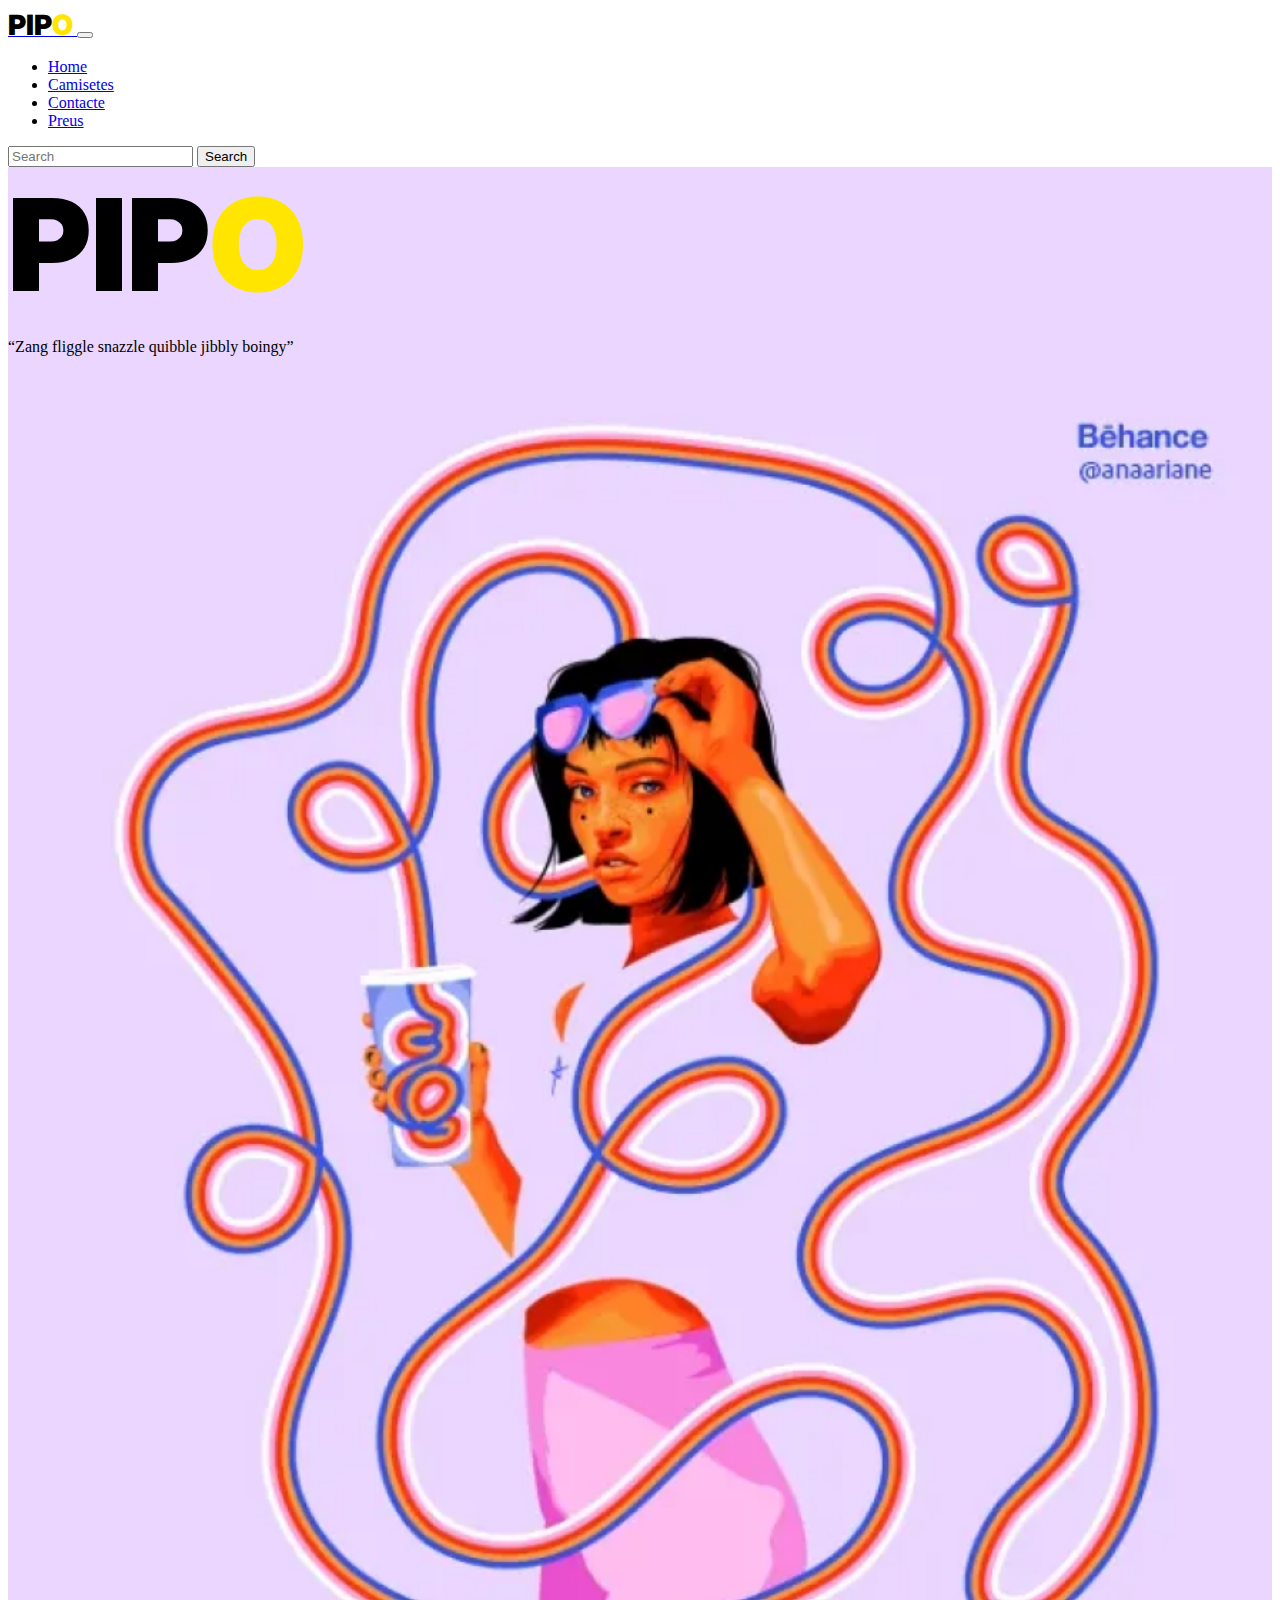
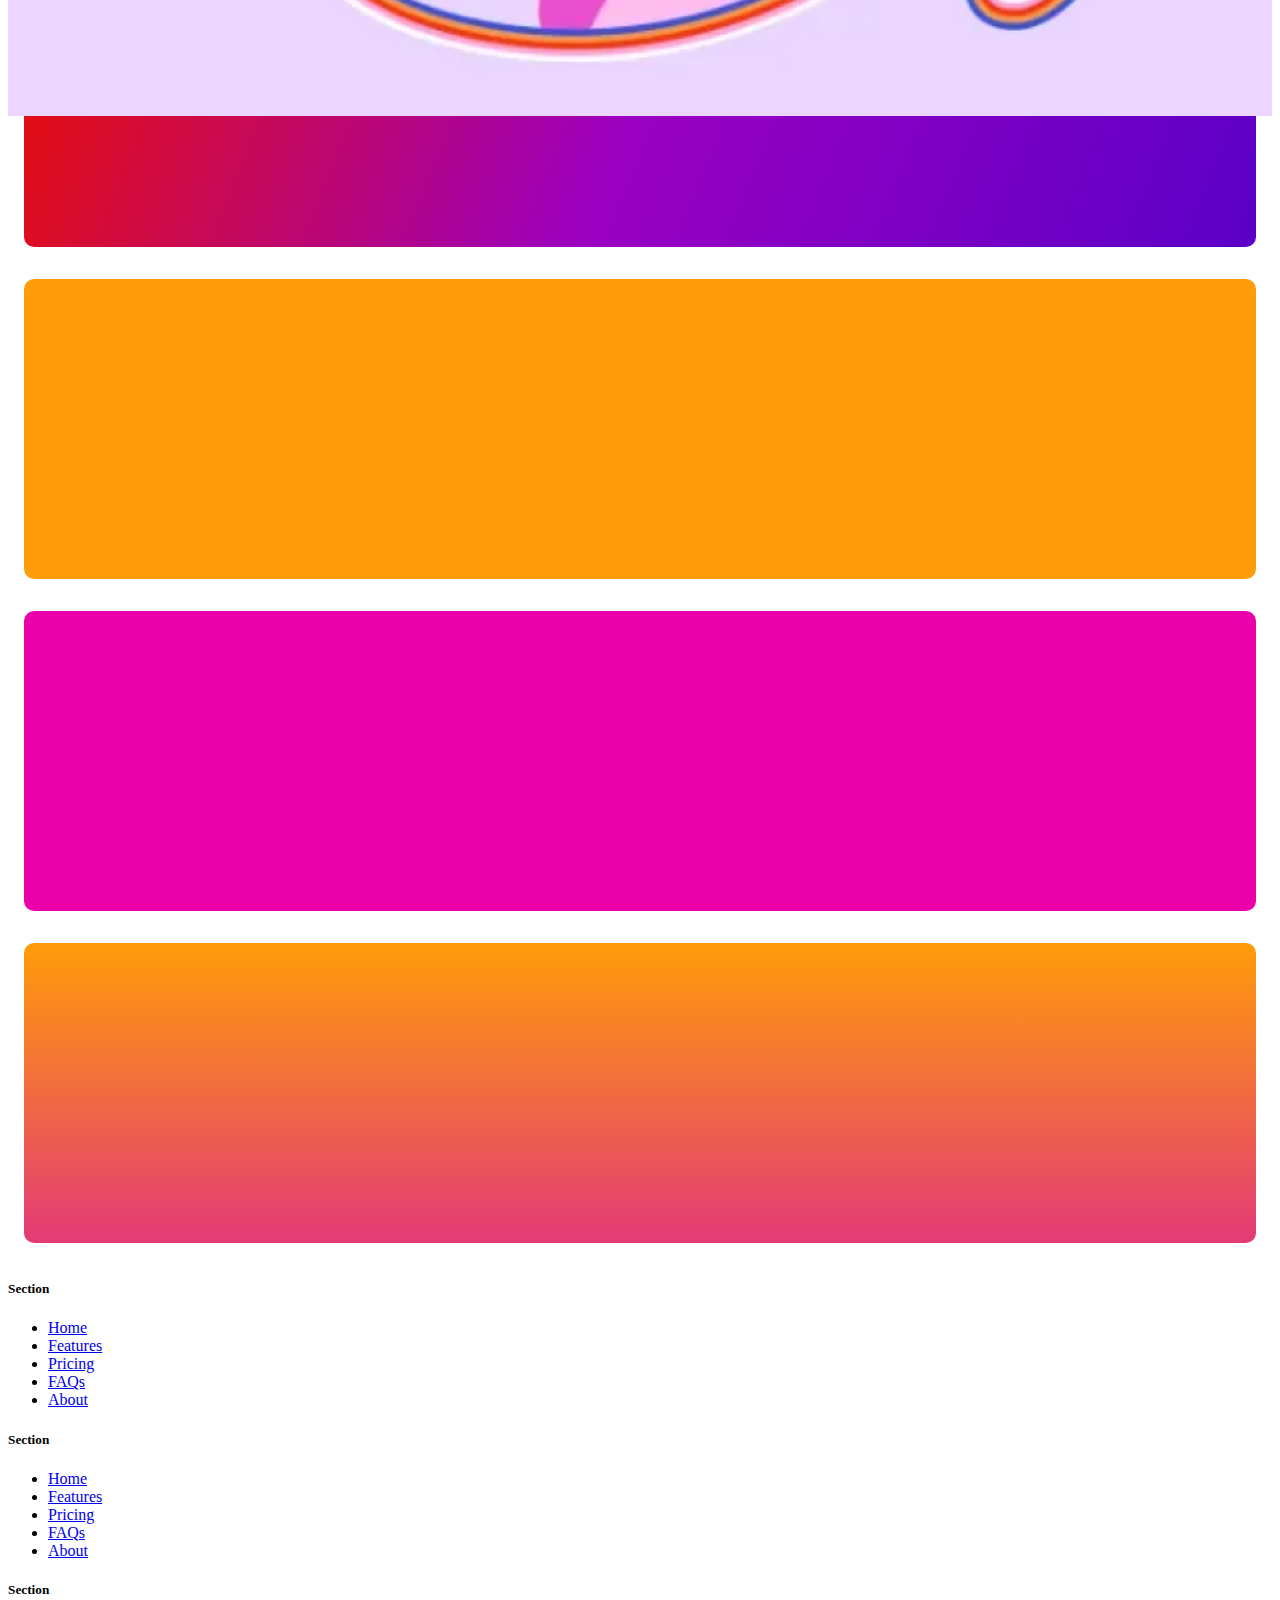
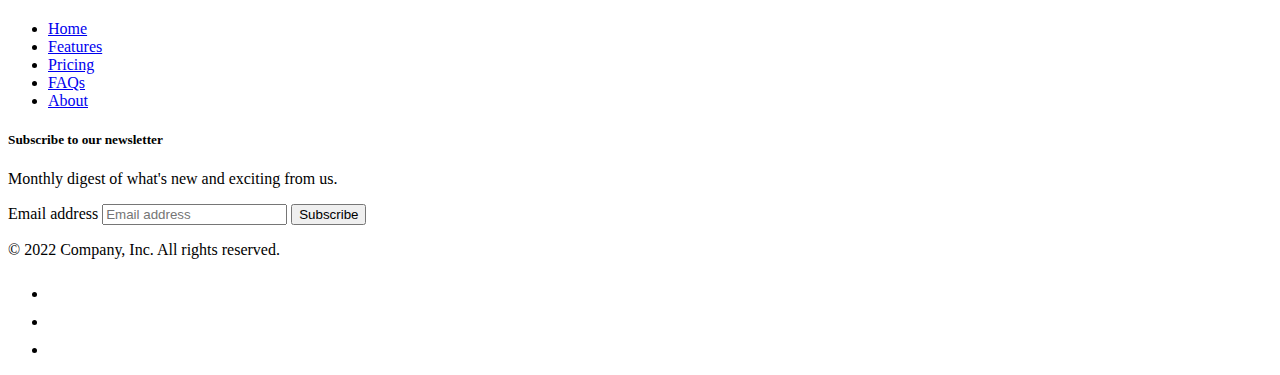
<file: index.html>
<!DOCTYPE html>
<html lang="en">

<head>
  <meta charset="UTF-8">
  <meta name="viewport" content="width=device-width, initial-scale=1.0">
  <title>Document</title>

  <link href="https://cdn.jsdelivr.net/npm/bootstrap@5.0.2/dist/css/bootstrap.min.css" rel="stylesheet"
    integrity="sha384-EVSTQN3/azprG1Anm3QDgpJLIm9Nao0Yz1ztcQTwFspd3yD65VohhpuuCOmLASjC" crossorigin="anonymous">
  <script src="https://cdn.jsdelivr.net/npm/bootstrap@5.0.2/dist/js/bootstrap.bundle.min.js"
    integrity="sha384-MrcW6ZMFYlzcLA8Nl+NtUVF0sA7MsXsP1UyJoMp4YLEuNSfAP+JcXn/tWtIaxVXM"
    crossorigin="anonymous"></script>
  <script src="https://cdn.jsdelivr.net/npm/bootstrap@5.0.2/dist/js/bootstrap.bundle.min.js"
    integrity="sha384-MrcW6ZMFYlzcLA8Nl+NtUVF0sA7MsXsP1UyJoMp4YLEuNSfAP+JcXn/tWtIaxVXM"
    crossorigin="anonymous"></script>


  <!-- FONTS -->
  <link rel="preconnect" href="https://fonts.googleapis.com">
  <link rel="preconnect" href="https://fonts.gstatic.com" crossorigin>
  <link href="https://fonts.googleapis.com/css2?family=Inter:wght@100..900&display=swap" rel="stylesheet">


  <link rel="stylesheet" href="custom.css">
</head>

<body>
  <nav class="navbar navbar-expand-lg bg-light">
    <div class="container-fluid">
      <a class="navbar-brand" href="#">
        <span class="logo-small">PIP<b>O</b></span>
      </a>
      <button class="navbar-toggler" type="button" data-bs-toggle="collapse" data-bs-target="#navbarSupportedContent"
        aria-controls="navbarSupportedContent" aria-expanded="false" aria-label="Toggle navigation">
        <span class="navbar-toggler-icon"></span>
      </button>
      <div class="collapse navbar-collapse" id="navbarSupportedContent">
        <ul class="navbar-nav me-auto mb-2 mb-lg-0">
          <li class="nav-item">
            <a class="nav-link active" aria-current="page" href="./">Home</a>
          </li>
          <li class="nav-item">
            <a class="nav-link" href="camisetes.html">Camisetes</a>
          </li>
          <li class="nav-item">
            <a class="nav-link" href="contacte.html">Contacte</a>
          </li>
          <li class="nav-item">
            <a class="nav-link" href="preus.html">Preus</a>
          </li>
        </ul>
        <form class="d-flex" role="search">
          <input class="form-control me-2" type="search" placeholder="Search" aria-label="Search">
          <button class="btn btn-outline-success" type="submit">Search</button>
        </form>
      </div>
    </div>
  </nav>

  <main>
    <section class="container bg-pink home__hero__section">
      <div class="row">
        <div class="col-12 col-md-6">
          <span class="logo">PIP<b>O</b></span>
          <p>“Zang fliggle snazzle quibble jibbly boingy”</p>
        </div>
        <div class="col-12 col-md-6">
          <img src="./assets/img/1.png" alt="hero" class="home__hero__img">
        </div>
      </div>

    </section>


    <section class="container">
      <div class="row">
        <article class="col-12 col-md-6 home__articles__article">
          <div class="home__articles__content bg-red"></div>
        </article>
        <article class="col-12 col-md-6 home__articles__article">
          <div class="home__articles__content bg-blue-sky"></div>
        </article>
        <article class="col-12 col-md-6 home__articles__article">
          <div class="home__articles__content bg-gradient-purple"></div>
        </article>
        <article class="col-12 col-md-6 home__articles__article">
          <div class="home__articles__content bg-orange"></div>
        </article>
        <article class="col-12 col-md-6 home__articles__article">
          <div class="home__articles__content bg-fucsia"></div>
        </article>
        <article class="col-12 col-md-6 home__articles__article">
          <div class="home__articles__content bg-gradient-pink"></div> </article>
      </div>
    </section>

  </main>

  <footer class="py-5">
    <div class="row">
      <div class="col-6 col-md-2 mb-3">
        <h5>Section</h5>
        <ul class="nav flex-column">
          <li class="nav-item mb-2"><a href="#" class="nav-link p-0 text-muted">Home</a></li>
          <li class="nav-item mb-2"><a href="#" class="nav-link p-0 text-muted">Features</a></li>
          <li class="nav-item mb-2"><a href="#" class="nav-link p-0 text-muted">Pricing</a></li>
          <li class="nav-item mb-2"><a href="#" class="nav-link p-0 text-muted">FAQs</a></li>
          <li class="nav-item mb-2"><a href="#" class="nav-link p-0 text-muted">About</a></li>
        </ul>
      </div>

      <div class="col-6 col-md-2 mb-3">
        <h5>Section</h5>
        <ul class="nav flex-column">
          <li class="nav-item mb-2"><a href="#" class="nav-link p-0 text-muted">Home</a></li>
          <li class="nav-item mb-2"><a href="#" class="nav-link p-0 text-muted">Features</a></li>
          <li class="nav-item mb-2"><a href="#" class="nav-link p-0 text-muted">Pricing</a></li>
          <li class="nav-item mb-2"><a href="#" class="nav-link p-0 text-muted">FAQs</a></li>
          <li class="nav-item mb-2"><a href="#" class="nav-link p-0 text-muted">About</a></li>
        </ul>
      </div>

      <div class="col-6 col-md-2 mb-3">
        <h5>Section</h5>
        <ul class="nav flex-column">
          <li class="nav-item mb-2"><a href="#" class="nav-link p-0 text-muted">Home</a></li>
          <li class="nav-item mb-2"><a href="#" class="nav-link p-0 text-muted">Features</a></li>
          <li class="nav-item mb-2"><a href="#" class="nav-link p-0 text-muted">Pricing</a></li>
          <li class="nav-item mb-2"><a href="#" class="nav-link p-0 text-muted">FAQs</a></li>
          <li class="nav-item mb-2"><a href="#" class="nav-link p-0 text-muted">About</a></li>
        </ul>
      </div>

      <div class="col-md-5 offset-md-1 mb-3">
        <form>
          <h5>Subscribe to our newsletter</h5>
          <p>Monthly digest of what's new and exciting from us.</p>
          <div class="d-flex flex-column flex-sm-row w-100 gap-2">
            <label for="newsletter1" class="visually-hidden">Email address</label>
            <input id="newsletter1" type="text" class="form-control" placeholder="Email address">
            <button class="btn btn-primary" type="button">Subscribe</button>
          </div>
        </form>
      </div>
    </div>

    <div class="d-flex flex-column flex-sm-row justify-content-between py-4 my-4 border-top">
      <p>© 2022 Company, Inc. All rights reserved.</p>
      <ul class="list-unstyled d-flex">
        <li class="ms-3"><a class="link-dark" href="#"><svg class="bi" width="24" height="24">
              <use xlink:href="#twitter"></use>
            </svg></a></li>
        <li class="ms-3"><a class="link-dark" href="#"><svg class="bi" width="24" height="24">
              <use xlink:href="#instagram"></use>
            </svg></a></li>
        <li class="ms-3"><a class="link-dark" href="#"><svg class="bi" width="24" height="24">
              <use xlink:href="#facebook"></use>
            </svg></a></li>
      </ul>
    </div>
  </footer>

</body>

</html>
</file>
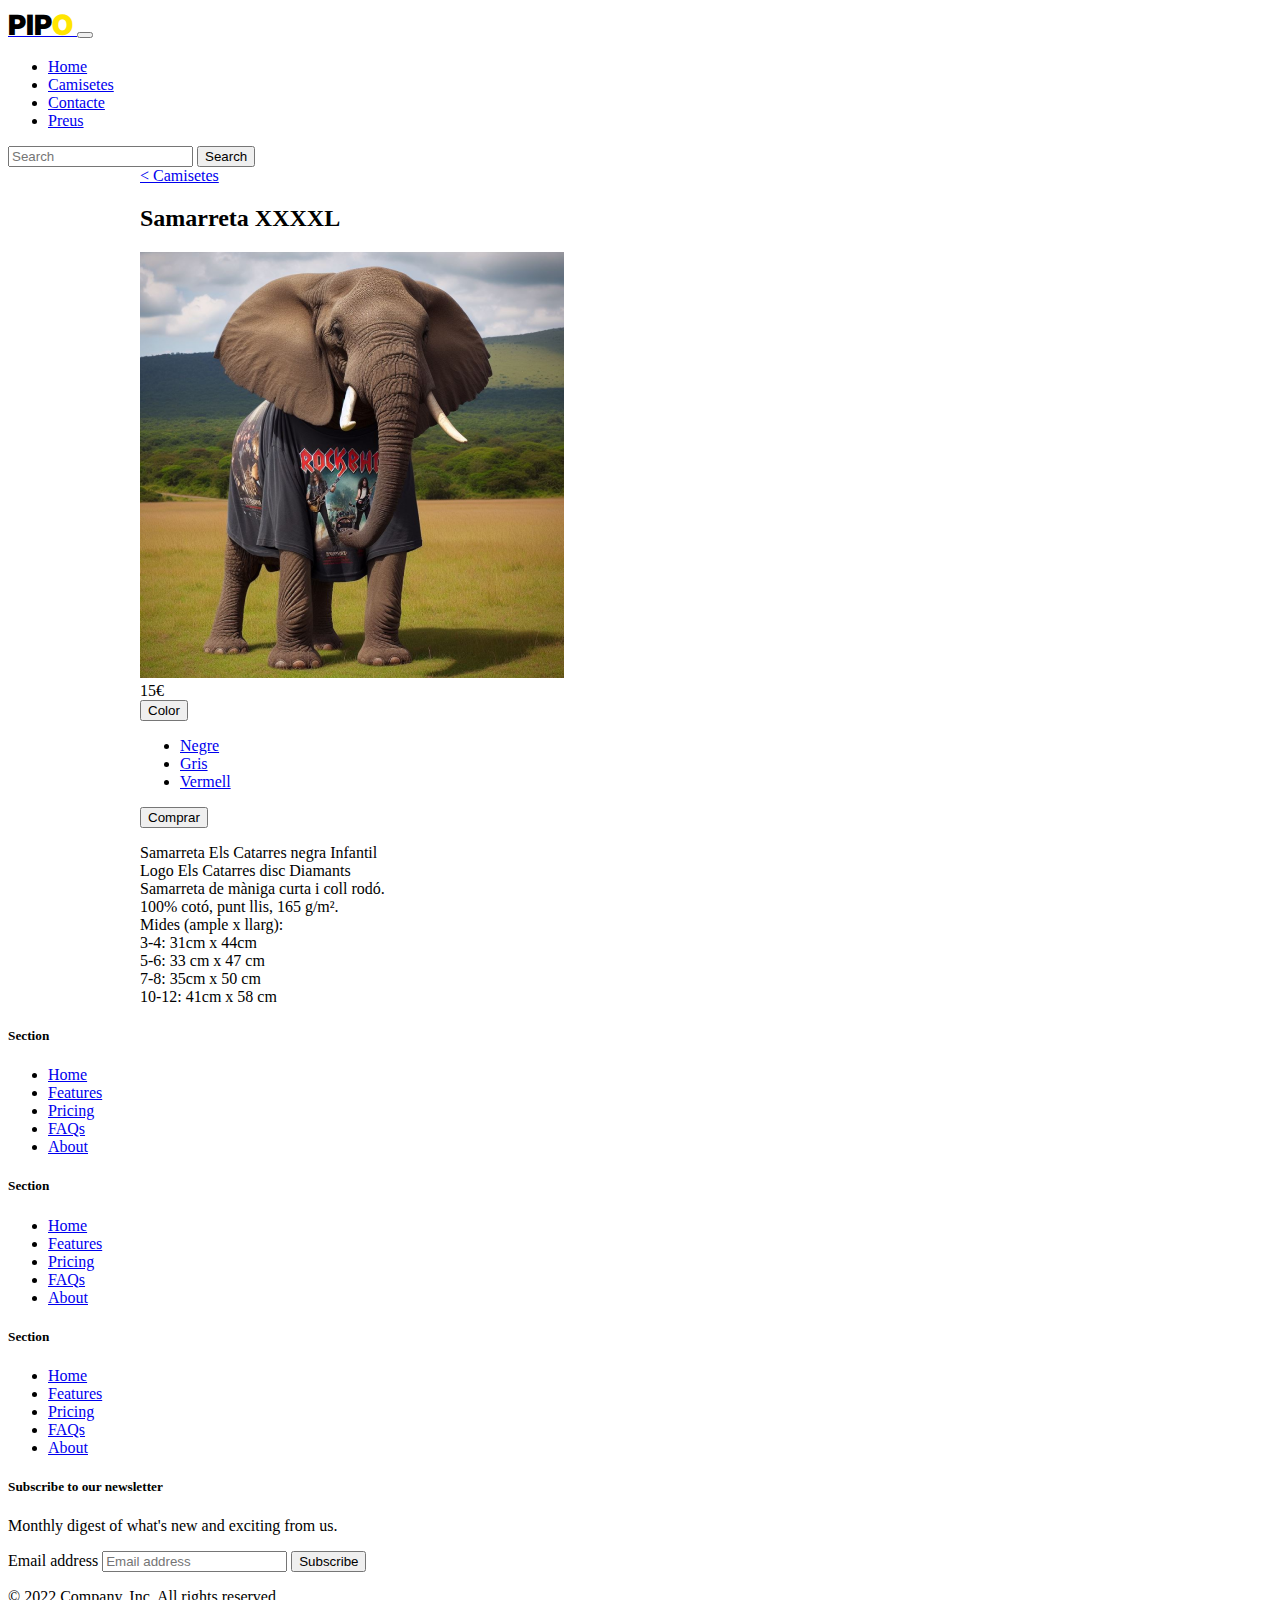
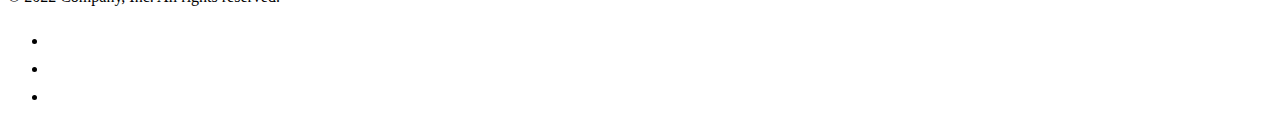
<file: article.html>
<!DOCTYPE html>
<html lang="en">

<head>
  <meta charset="UTF-8">
  <meta name="viewport" content="width=device-width, initial-scale=1.0">
  <title>Document</title>

  <link href="https://cdn.jsdelivr.net/npm/bootstrap@5.0.2/dist/css/bootstrap.min.css" rel="stylesheet"
    integrity="sha384-EVSTQN3/azprG1Anm3QDgpJLIm9Nao0Yz1ztcQTwFspd3yD65VohhpuuCOmLASjC" crossorigin="anonymous">
  <script src="https://cdn.jsdelivr.net/npm/bootstrap@5.0.2/dist/js/bootstrap.bundle.min.js" integrity="sha384-MrcW6ZMFYlzcLA8Nl+NtUVF0sA7MsXsP1UyJoMp4YLEuNSfAP+JcXn/tWtIaxVXM" crossorigin="anonymous"></script>


  <!-- FONTS -->
  <link rel="preconnect" href="https://fonts.googleapis.com">
  <link rel="preconnect" href="https://fonts.gstatic.com" crossorigin>
  <link href="https://fonts.googleapis.com/css2?family=Inter:wght@100..900&display=swap" rel="stylesheet">


  <link rel="stylesheet" href="custom.css">
</head>

<body>
  <nav class="navbar navbar-expand-lg bg-light">
    <div class="container-fluid">
      <a class="navbar-brand" href="#">
        <span class="logo-small">PIP<b>O</b></span>
      </a>
      <button class="navbar-toggler" type="button" data-bs-toggle="collapse" data-bs-target="#navbarSupportedContent"
        aria-controls="navbarSupportedContent" aria-expanded="false" aria-label="Toggle navigation">
        <span class="navbar-toggler-icon"></span>
      </button>
      <div class="collapse navbar-collapse" id="navbarSupportedContent">
        <ul class="navbar-nav me-auto mb-2 mb-lg-0">
          <li class="nav-item">
            <a class="nav-link" aria-current="page" href="./">Home</a>
          </li>
          <li class="nav-item">
            <a class="nav-link" href="camisetes.html">Camisetes</a>
          </li>
          <li class="nav-item">
            <a class="nav-link" href="contacte.html">Contacte</a>
          </li>
          <li class="nav-item">
            <a class="nav-link" href="preus.html">Preus</a>
          </li>
        </ul>
        <form class="d-flex" role="search">
          <input class="form-control me-2" type="search" placeholder="Search" aria-label="Search">
          <button class="btn btn-outline-success" type="submit">Search</button>
        </form>
      </div>
    </div>
  </nav>

  <main class="maxWidth">
    
    <a href="camisetes.html"> &lt; Camisetes</a>

    <div class="container">
      <div class="row">
        <div class="col-12 col-md-8">
          <h2>Samarreta XXXXL</h2>
          <img src="./assets/img/2.png" alt="samarreta">

        </div>
        <div class="col-12 col-md-4">
          <div class="d-flex flex-column gap-2">
            <span>15€</span>
            <div class="btn-group">
              <button type="button" class="btn btn-danger dropdown-toggle" data-bs-toggle="dropdown" aria-expanded="false">
                Color
              </button>
              <ul class="dropdown-menu">
                <li><a class="dropdown-item" href="#">Negre</a></li>
                <li><a class="dropdown-item" href="#">Gris</a></li>
                <li><a class="dropdown-item" href="#">Vermell</a></li>
              </ul>
            </div>
            <button type="button" class="btn btn-primary">Comprar</button>
          </div>

        </div>
      </div>

    </div>

    <p>
      Samarreta Els Catarres negra Infantil<br>
      Logo Els Catarres disc Diamants<br>
      Samarreta de màniga curta i coll rodó. <br>
      100% cotó, punt llis, 165 g/m².<br>
      Mides (ample x llarg):<br>
      3-4: 31cm x 44cm<br>
      5-6: 33 cm x 47 cm<br>
      7-8: 35cm x 50 cm<br>
      10-12: 41cm x 58 cm<br>
    </p>
  </main>

  <footer class="py-5">
    <div class="row">
      <div class="col-6 col-md-2 mb-3">
        <h5>Section</h5>
        <ul class="nav flex-column">
          <li class="nav-item mb-2"><a href="#" class="nav-link p-0 text-muted">Home</a></li>
          <li class="nav-item mb-2"><a href="#" class="nav-link p-0 text-muted">Features</a></li>
          <li class="nav-item mb-2"><a href="#" class="nav-link p-0 text-muted">Pricing</a></li>
          <li class="nav-item mb-2"><a href="#" class="nav-link p-0 text-muted">FAQs</a></li>
          <li class="nav-item mb-2"><a href="#" class="nav-link p-0 text-muted">About</a></li>
        </ul>
      </div>

      <div class="col-6 col-md-2 mb-3">
        <h5>Section</h5>
        <ul class="nav flex-column">
          <li class="nav-item mb-2"><a href="#" class="nav-link p-0 text-muted">Home</a></li>
          <li class="nav-item mb-2"><a href="#" class="nav-link p-0 text-muted">Features</a></li>
          <li class="nav-item mb-2"><a href="#" class="nav-link p-0 text-muted">Pricing</a></li>
          <li class="nav-item mb-2"><a href="#" class="nav-link p-0 text-muted">FAQs</a></li>
          <li class="nav-item mb-2"><a href="#" class="nav-link p-0 text-muted">About</a></li>
        </ul>
      </div>

      <div class="col-6 col-md-2 mb-3">
        <h5>Section</h5>
        <ul class="nav flex-column">
          <li class="nav-item mb-2"><a href="#" class="nav-link p-0 text-muted">Home</a></li>
          <li class="nav-item mb-2"><a href="#" class="nav-link p-0 text-muted">Features</a></li>
          <li class="nav-item mb-2"><a href="#" class="nav-link p-0 text-muted">Pricing</a></li>
          <li class="nav-item mb-2"><a href="#" class="nav-link p-0 text-muted">FAQs</a></li>
          <li class="nav-item mb-2"><a href="#" class="nav-link p-0 text-muted">About</a></li>
        </ul>
      </div>

      <div class="col-md-5 offset-md-1 mb-3">
        <form>
          <h5>Subscribe to our newsletter</h5>
          <p>Monthly digest of what's new and exciting from us.</p>
          <div class="d-flex flex-column flex-sm-row w-100 gap-2">
            <label for="newsletter1" class="visually-hidden">Email address</label>
            <input id="newsletter1" type="text" class="form-control" placeholder="Email address">
            <button class="btn btn-primary" type="button">Subscribe</button>
          </div>
        </form>
      </div>
    </div>

    <div class="d-flex flex-column flex-sm-row justify-content-between py-4 my-4 border-top">
      <p>© 2022 Company, Inc. All rights reserved.</p>
      <ul class="list-unstyled d-flex">
        <li class="ms-3"><a class="link-dark" href="#"><svg class="bi" width="24" height="24">
              <use xlink:href="#twitter"></use>
            </svg></a></li>
        <li class="ms-3"><a class="link-dark" href="#"><svg class="bi" width="24" height="24">
              <use xlink:href="#instagram"></use>
            </svg></a></li>
        <li class="ms-3"><a class="link-dark" href="#"><svg class="bi" width="24" height="24">
              <use xlink:href="#facebook"></use>
            </svg></a></li>
      </ul>
    </div>
  </footer>

</body>

</html>
</file>
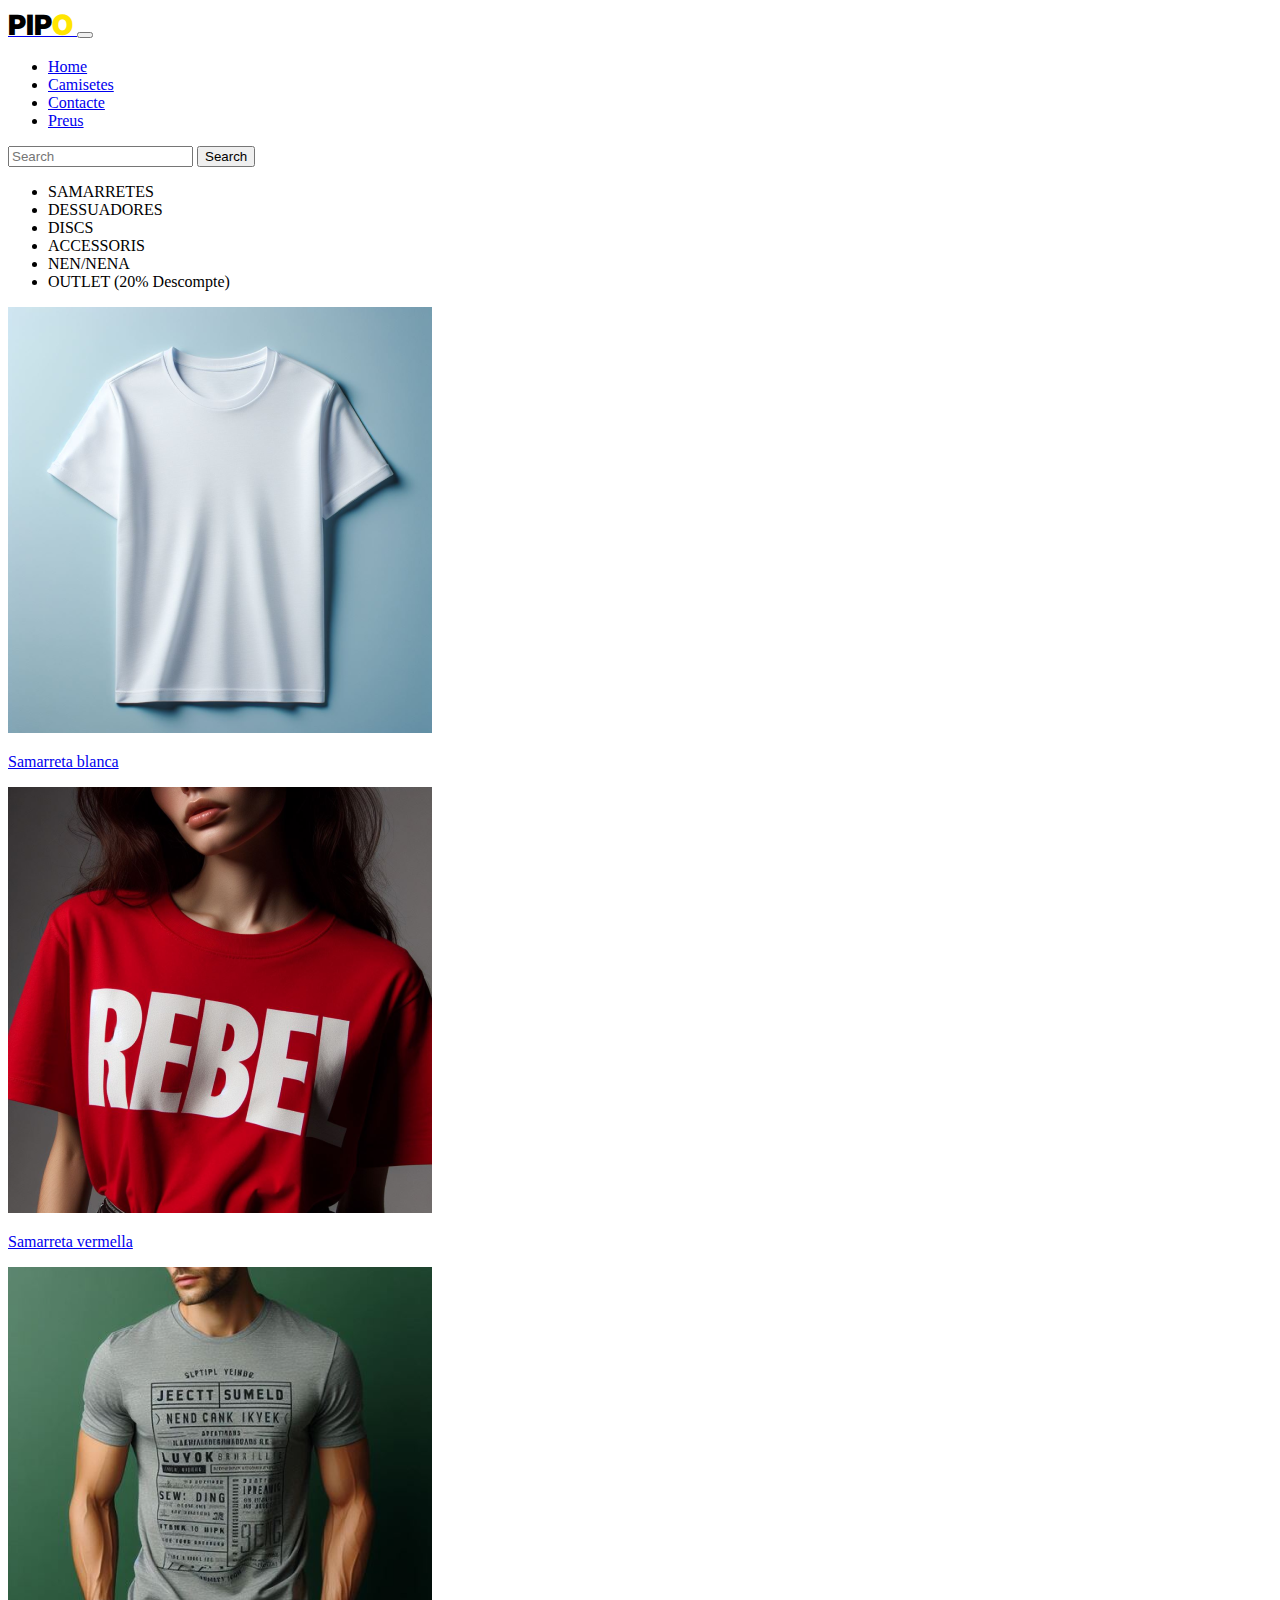
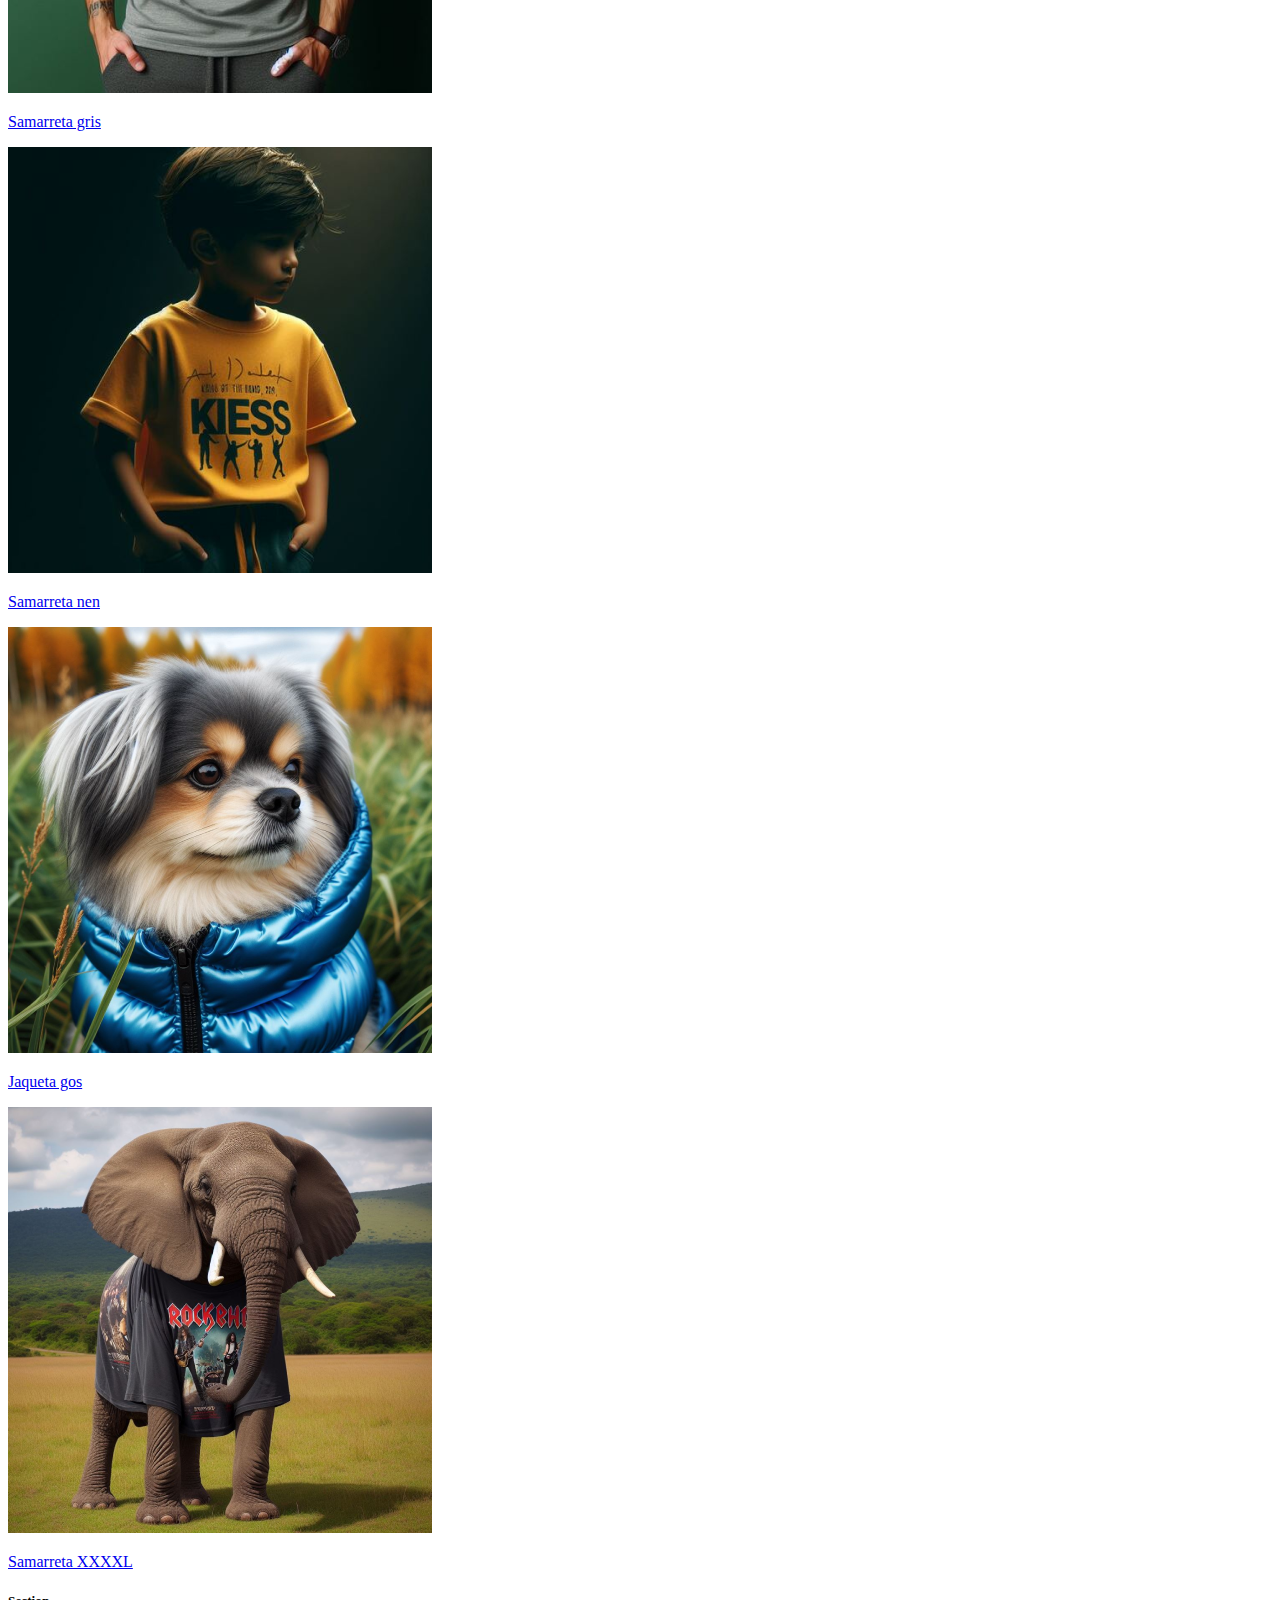
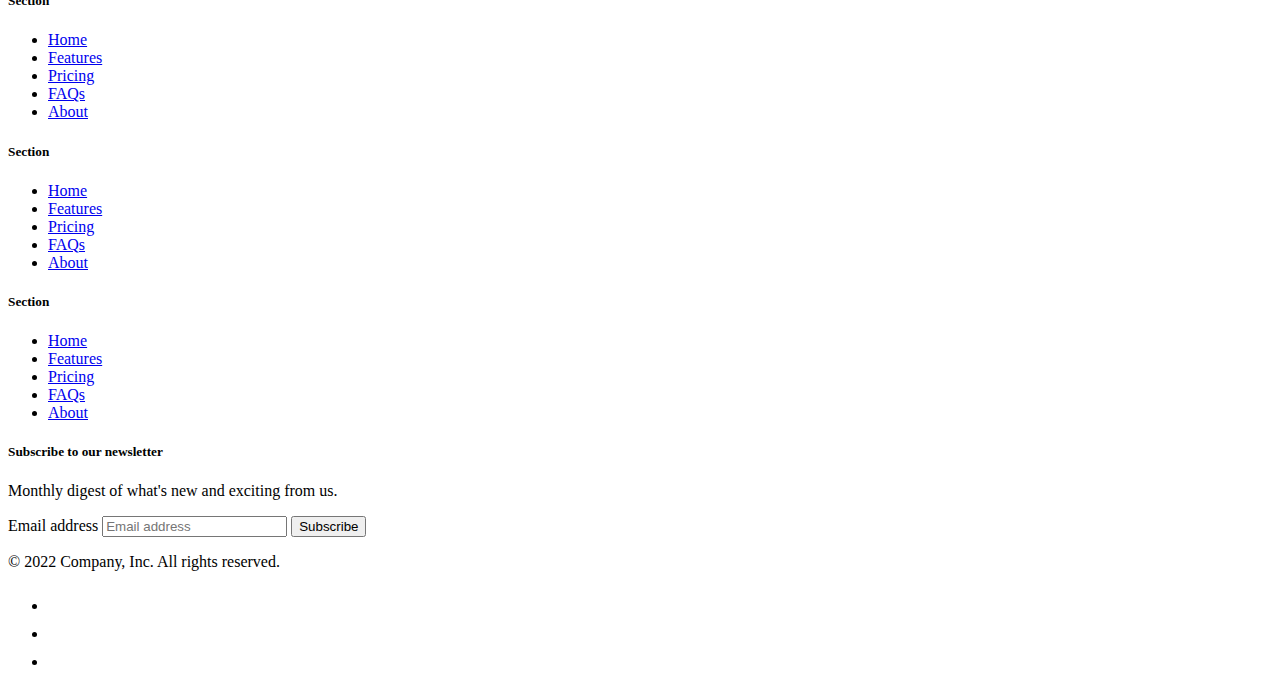
<file: camisetes.html>
<!DOCTYPE html>
<html lang="en">

<head>
  <meta charset="UTF-8">
  <meta name="viewport" content="width=device-width, initial-scale=1.0">
  <title>Document</title>

  <link href="https://cdn.jsdelivr.net/npm/bootstrap@5.0.2/dist/css/bootstrap.min.css" rel="stylesheet"
    integrity="sha384-EVSTQN3/azprG1Anm3QDgpJLIm9Nao0Yz1ztcQTwFspd3yD65VohhpuuCOmLASjC" crossorigin="anonymous">
  <script src="https://cdn.jsdelivr.net/npm/bootstrap@5.0.2/dist/js/bootstrap.bundle.min.js"
    integrity="sha384-MrcW6ZMFYlzcLA8Nl+NtUVF0sA7MsXsP1UyJoMp4YLEuNSfAP+JcXn/tWtIaxVXM"
    crossorigin="anonymous"></script>
  <script src="https://cdn.jsdelivr.net/npm/bootstrap@5.0.2/dist/js/bootstrap.bundle.min.js"
    integrity="sha384-MrcW6ZMFYlzcLA8Nl+NtUVF0sA7MsXsP1UyJoMp4YLEuNSfAP+JcXn/tWtIaxVXM"
    crossorigin="anonymous"></script>


  <!-- FONTS -->
  <link rel="preconnect" href="https://fonts.googleapis.com">
  <link rel="preconnect" href="https://fonts.gstatic.com" crossorigin>
  <link href="https://fonts.googleapis.com/css2?family=Inter:wght@100..900&display=swap" rel="stylesheet">


  <link rel="stylesheet" href="custom.css">
</head>

<body>
  <nav class="navbar navbar-expand-lg bg-light">
    <div class="container-fluid">
      <a class="navbar-brand" href="#">
        <span class="logo-small">PIP<b>O</b></span>
      </a>
      <button class="navbar-toggler" type="button" data-bs-toggle="collapse" data-bs-target="#navbarSupportedContent"
        aria-controls="navbarSupportedContent" aria-expanded="false" aria-label="Toggle navigation">
        <span class="navbar-toggler-icon"></span>
      </button>
      <div class="collapse navbar-collapse" id="navbarSupportedContent">
        <ul class="navbar-nav me-auto mb-2 mb-lg-0">
          <li class="nav-item">
            <a class="nav-link" aria-current="page" href="./">Home</a>
          </li>
          <li class="nav-item">
            <a class="nav-link active" href="camisetes.html">Camisetes</a>
          </li>
          <li class="nav-item">
            <a class="nav-link" href="contacte.html">Contacte</a>
          </li>
          <li class="nav-item">
            <a class="nav-link" href="preus.html">Preus</a>
          </li>
        </ul>
        <form class="d-flex" role="search">
          <input class="form-control me-2" type="search" placeholder="Search" aria-label="Search">
          <button class="btn btn-outline-success" type="submit">Search</button>
        </form>
      </div>
    </div>
  </nav>

  <main>
    <div class="container">
      <div class="row">
        <div class="col-12 col-md-3">
          <ul class="list-group">
            <li class="list-group-item">SAMARRETES</li>
            <li class="list-group-item">DESSUADORES</li>
            <li class="list-group-item">DISCS</li>
            <li class="list-group-item">ACCESSORIS</li>
            <li class="list-group-item">NEN/NENA</li>
            <li class="list-group-item">OUTLET (20% Descompte)</li>
          </ul>
        </div>
        <div class="col-12 col-md-9">
          <div class="container">
            <div class="row">

              <a href="article.html" class="col-12 col-md-6">
                <img src="./assets/img/3.png" alt="">
                <p>Samarreta blanca</p>
              </a>


              <a href="article.html" class="col-12 col-md-6">
                <img src="./assets/img/4.png" alt="">
                <p>Samarreta vermella</p>
              </a>


              <a href="article.html" class="col-12 col-md-6">
                <img src="./assets/img/5.png" alt="">
                <p>Samarreta gris</p>
              </a>


              <a href="article.html" class="col-12 col-md-6">
                <img src="./assets/img/6.png" alt="">
                <p>Samarreta nen</p>
              </a>


              <a href="article.html" class="col-12 col-md-6">
                <img src="./assets/img/7.png" alt="">
                <p>Jaqueta gos</p>
              </a>


              <a href="article.html" class="col-12 col-md-6">
                <img src="./assets/img/2.png" alt="">
                <p>Samarreta XXXXL</p>
              </a>

            </div>
          </div>
        </div>
      </div>

    </div>
  </main>

  <footer class="py-5">
    <div class="row">
      <div class="col-6 col-md-2 mb-3">
        <h5>Section</h5>
        <ul class="nav flex-column">
          <li class="nav-item mb-2"><a href="#" class="nav-link p-0 text-muted">Home</a></li>
          <li class="nav-item mb-2"><a href="#" class="nav-link p-0 text-muted">Features</a></li>
          <li class="nav-item mb-2"><a href="#" class="nav-link p-0 text-muted">Pricing</a></li>
          <li class="nav-item mb-2"><a href="#" class="nav-link p-0 text-muted">FAQs</a></li>
          <li class="nav-item mb-2"><a href="#" class="nav-link p-0 text-muted">About</a></li>
        </ul>
      </div>

      <div class="col-6 col-md-2 mb-3">
        <h5>Section</h5>
        <ul class="nav flex-column">
          <li class="nav-item mb-2"><a href="#" class="nav-link p-0 text-muted">Home</a></li>
          <li class="nav-item mb-2"><a href="#" class="nav-link p-0 text-muted">Features</a></li>
          <li class="nav-item mb-2"><a href="#" class="nav-link p-0 text-muted">Pricing</a></li>
          <li class="nav-item mb-2"><a href="#" class="nav-link p-0 text-muted">FAQs</a></li>
          <li class="nav-item mb-2"><a href="#" class="nav-link p-0 text-muted">About</a></li>
        </ul>
      </div>

      <div class="col-6 col-md-2 mb-3">
        <h5>Section</h5>
        <ul class="nav flex-column">
          <li class="nav-item mb-2"><a href="#" class="nav-link p-0 text-muted">Home</a></li>
          <li class="nav-item mb-2"><a href="#" class="nav-link p-0 text-muted">Features</a></li>
          <li class="nav-item mb-2"><a href="#" class="nav-link p-0 text-muted">Pricing</a></li>
          <li class="nav-item mb-2"><a href="#" class="nav-link p-0 text-muted">FAQs</a></li>
          <li class="nav-item mb-2"><a href="#" class="nav-link p-0 text-muted">About</a></li>
        </ul>
      </div>

      <div class="col-md-5 offset-md-1 mb-3">
        <form>
          <h5>Subscribe to our newsletter</h5>
          <p>Monthly digest of what's new and exciting from us.</p>
          <div class="d-flex flex-column flex-sm-row w-100 gap-2">
            <label for="newsletter1" class="visually-hidden">Email address</label>
            <input id="newsletter1" type="text" class="form-control" placeholder="Email address">
            <button class="btn btn-primary" type="button">Subscribe</button>
          </div>
        </form>
      </div>
    </div>

    <div class="d-flex flex-column flex-sm-row justify-content-between py-4 my-4 border-top">
      <p>© 2022 Company, Inc. All rights reserved.</p>
      <ul class="list-unstyled d-flex">
        <li class="ms-3"><a class="link-dark" href="#"><svg class="bi" width="24" height="24">
              <use xlink:href="#twitter"></use>
            </svg></a></li>
        <li class="ms-3"><a class="link-dark" href="#"><svg class="bi" width="24" height="24">
              <use xlink:href="#instagram"></use>
            </svg></a></li>
        <li class="ms-3"><a class="link-dark" href="#"><svg class="bi" width="24" height="24">
              <use xlink:href="#facebook"></use>
            </svg></a></li>
      </ul>
    </div>
  </footer>

</body>

</html>
</file>
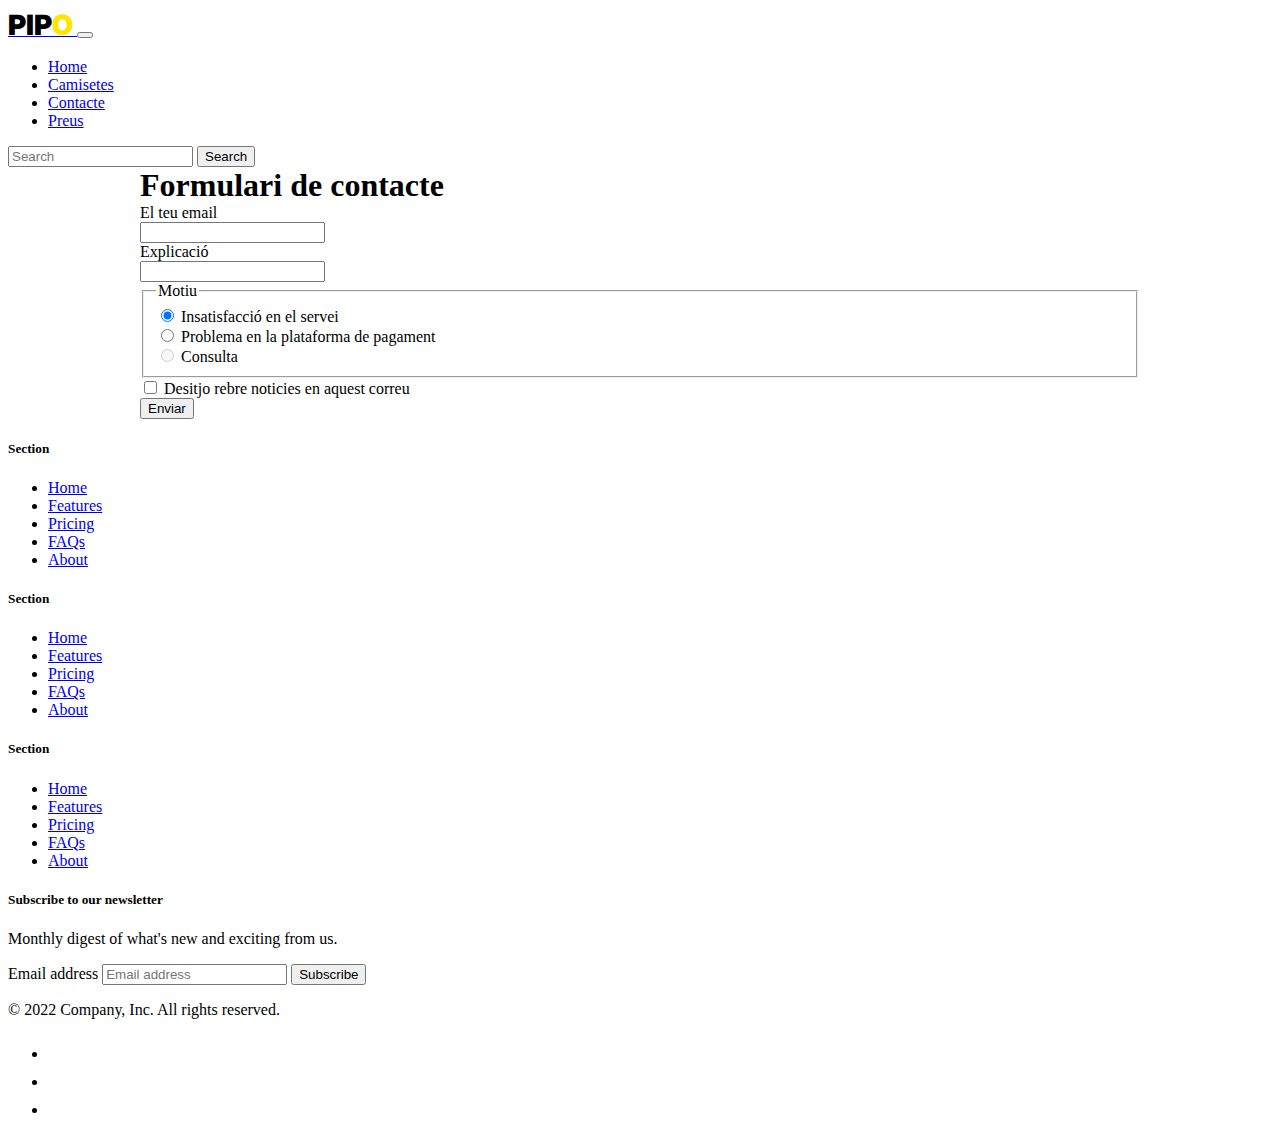
<file: contacte.html>
<!DOCTYPE html>
<html lang="en">

<head>
  <meta charset="UTF-8">
  <meta name="viewport" content="width=device-width, initial-scale=1.0">
  <title>Document</title>

  <link href="https://cdn.jsdelivr.net/npm/bootstrap@5.0.2/dist/css/bootstrap.min.css" rel="stylesheet"
    integrity="sha384-EVSTQN3/azprG1Anm3QDgpJLIm9Nao0Yz1ztcQTwFspd3yD65VohhpuuCOmLASjC" crossorigin="anonymous">
  <script src="https://cdn.jsdelivr.net/npm/bootstrap@5.0.2/dist/js/bootstrap.bundle.min.js"
    integrity="sha384-MrcW6ZMFYlzcLA8Nl+NtUVF0sA7MsXsP1UyJoMp4YLEuNSfAP+JcXn/tWtIaxVXM"
    crossorigin="anonymous"></script>
  <script src="https://cdn.jsdelivr.net/npm/bootstrap@5.0.2/dist/js/bootstrap.bundle.min.js"
    integrity="sha384-MrcW6ZMFYlzcLA8Nl+NtUVF0sA7MsXsP1UyJoMp4YLEuNSfAP+JcXn/tWtIaxVXM"
    crossorigin="anonymous"></script>


  <!-- FONTS -->
  <link rel="preconnect" href="https://fonts.googleapis.com">
  <link rel="preconnect" href="https://fonts.gstatic.com" crossorigin>
  <link href="https://fonts.googleapis.com/css2?family=Inter:wght@100..900&display=swap" rel="stylesheet">


  <link rel="stylesheet" href="custom.css">
</head>

<body>
  <nav class="navbar navbar-expand-lg bg-light">
    <div class="container-fluid">
      <a class="navbar-brand" href="#">
        <span class="logo-small">PIP<b>O</b></span>
      </a>
      <button class="navbar-toggler" type="button" data-bs-toggle="collapse" data-bs-target="#navbarSupportedContent"
        aria-controls="navbarSupportedContent" aria-expanded="false" aria-label="Toggle navigation">
        <span class="navbar-toggler-icon"></span>
      </button>
      <div class="collapse navbar-collapse" id="navbarSupportedContent">
        <ul class="navbar-nav me-auto mb-2 mb-lg-0">
          <li class="nav-item">
            <a class="nav-link" aria-current="page" href="./">Home</a>
          </li>
          <li class="nav-item">
            <a class="nav-link" href="camisetes.html">Camisetes</a>
          </li>
          <li class="nav-item">
            <a class="nav-link active" href="contacte.html">Contacte</a>
          </li>
          <li class="nav-item">
            <a class="nav-link" href="preus.html">Preus</a>
          </li>
        </ul>
        <form class="d-flex" role="search">
          <input class="form-control me-2" type="search" placeholder="Search" aria-label="Search">
          <button class="btn btn-outline-success" type="submit">Search</button>
        </form>
      </div>
    </div>
  </nav>

  <main>

    <h1 class="maxWidth">Formulari de contacte</h1>
    <form class="maxWidth">
      <div class="row mb-3">
        <label for="inputEmail3" class="col-sm-2 col-form-label">El teu email</label>
        <div class="col-sm-10">
          <input type="email" class="form-control" id="inputEmail3">
        </div>
      </div>
      <div class="row mb-3">
        <label for="inputPassword3" class="col-sm-2 col-form-label">Explicació</label>
        <div class="col-sm-10">
          <input type="text" class="form-control" id="inputPassword3">
        </div>
      </div>
      <fieldset class="row mb-3">
        <legend class="col-form-label col-sm-2 pt-0">Motiu</legend>
        <div class="col-sm-10">
          <div class="form-check">
            <input class="form-check-input" type="radio" name="gridRadios" id="gridRadios1" value="option1" checked>
            <label class="form-check-label" for="gridRadios1">
              Insatisfacció en el servei
            </label>
          </div>
          <div class="form-check">
            <input class="form-check-input" type="radio" name="gridRadios" id="gridRadios2" value="option2">
            <label class="form-check-label" for="gridRadios2">
              Problema en la plataforma de pagament
            </label>
          </div>
          <div class="form-check disabled">
            <input class="form-check-input" type="radio" name="gridRadios" id="gridRadios3" value="option3" disabled>
            <label class="form-check-label" for="gridRadios3">
              Consulta
            </label>
          </div>
        </div>
      </fieldset>
      <div class="row mb-3">
        <div class="col-sm-10 offset-sm-2">
          <div class="form-check">
            <input class="form-check-input" type="checkbox" id="gridCheck1">
            <label class="form-check-label" for="gridCheck1">
              Desitjo rebre noticies en aquest correu
            </label>
          </div>
        </div>
      </div>
      <button type="submit" class="btn btn-primary">Enviar</button>
    </form>
    
  </main>

  <footer class="py-5">
    <div class="row">
      <div class="col-6 col-md-2 mb-3">
        <h5>Section</h5>
        <ul class="nav flex-column">
          <li class="nav-item mb-2"><a href="#" class="nav-link p-0 text-muted">Home</a></li>
          <li class="nav-item mb-2"><a href="#" class="nav-link p-0 text-muted">Features</a></li>
          <li class="nav-item mb-2"><a href="#" class="nav-link p-0 text-muted">Pricing</a></li>
          <li class="nav-item mb-2"><a href="#" class="nav-link p-0 text-muted">FAQs</a></li>
          <li class="nav-item mb-2"><a href="#" class="nav-link p-0 text-muted">About</a></li>
        </ul>
      </div>

      <div class="col-6 col-md-2 mb-3">
        <h5>Section</h5>
        <ul class="nav flex-column">
          <li class="nav-item mb-2"><a href="#" class="nav-link p-0 text-muted">Home</a></li>
          <li class="nav-item mb-2"><a href="#" class="nav-link p-0 text-muted">Features</a></li>
          <li class="nav-item mb-2"><a href="#" class="nav-link p-0 text-muted">Pricing</a></li>
          <li class="nav-item mb-2"><a href="#" class="nav-link p-0 text-muted">FAQs</a></li>
          <li class="nav-item mb-2"><a href="#" class="nav-link p-0 text-muted">About</a></li>
        </ul>
      </div>

      <div class="col-6 col-md-2 mb-3">
        <h5>Section</h5>
        <ul class="nav flex-column">
          <li class="nav-item mb-2"><a href="#" class="nav-link p-0 text-muted">Home</a></li>
          <li class="nav-item mb-2"><a href="#" class="nav-link p-0 text-muted">Features</a></li>
          <li class="nav-item mb-2"><a href="#" class="nav-link p-0 text-muted">Pricing</a></li>
          <li class="nav-item mb-2"><a href="#" class="nav-link p-0 text-muted">FAQs</a></li>
          <li class="nav-item mb-2"><a href="#" class="nav-link p-0 text-muted">About</a></li>
        </ul>
      </div>

      <div class="col-md-5 offset-md-1 mb-3">
        <form>
          <h5>Subscribe to our newsletter</h5>
          <p>Monthly digest of what's new and exciting from us.</p>
          <div class="d-flex flex-column flex-sm-row w-100 gap-2">
            <label for="newsletter1" class="visually-hidden">Email address</label>
            <input id="newsletter1" type="text" class="form-control" placeholder="Email address">
            <button class="btn btn-primary" type="button">Subscribe</button>
          </div>
        </form>
      </div>
    </div>

    <div class="d-flex flex-column flex-sm-row justify-content-between py-4 my-4 border-top">
      <p>© 2022 Company, Inc. All rights reserved.</p>
      <ul class="list-unstyled d-flex">
        <li class="ms-3"><a class="link-dark" href="#"><svg class="bi" width="24" height="24">
              <use xlink:href="#twitter"></use>
            </svg></a></li>
        <li class="ms-3"><a class="link-dark" href="#"><svg class="bi" width="24" height="24">
              <use xlink:href="#instagram"></use>
            </svg></a></li>
        <li class="ms-3"><a class="link-dark" href="#"><svg class="bi" width="24" height="24">
              <use xlink:href="#facebook"></use>
            </svg></a></li>
      </ul>
    </div>
  </footer>

</body>

</html>
</file>
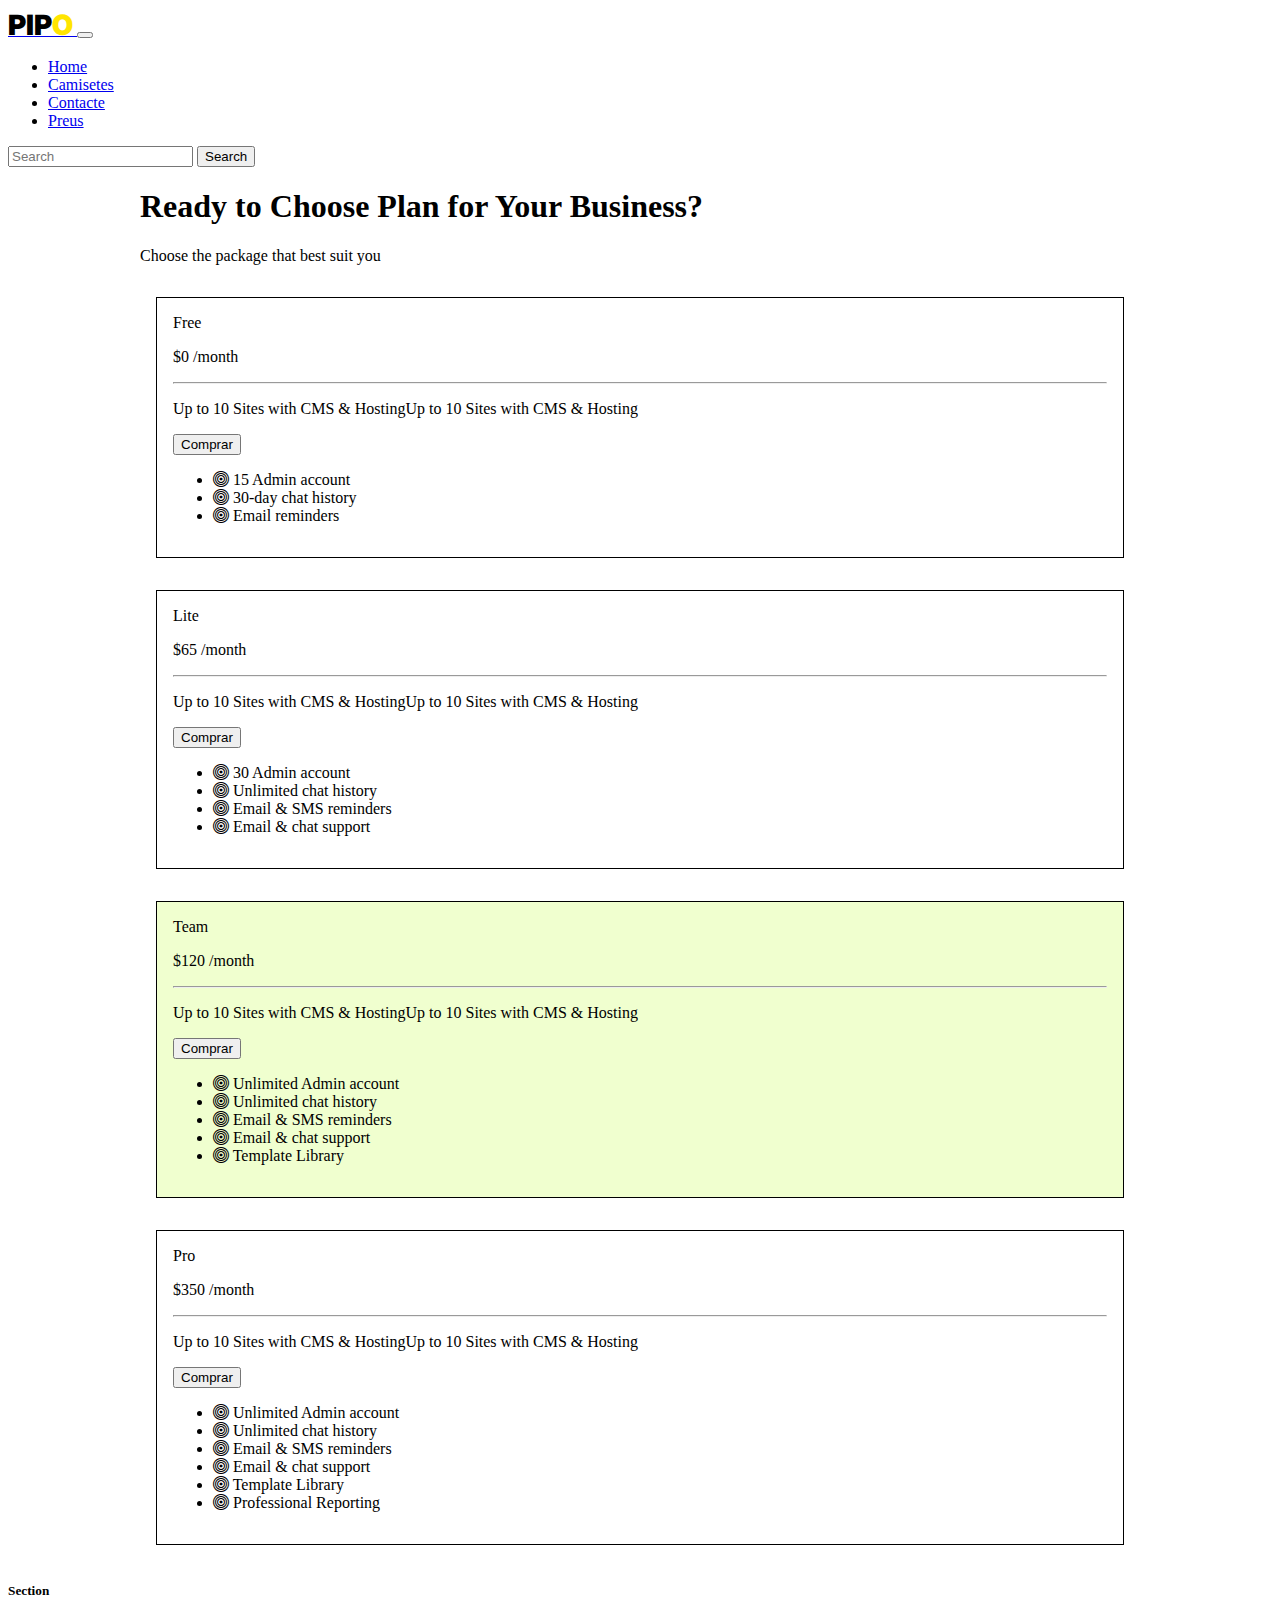
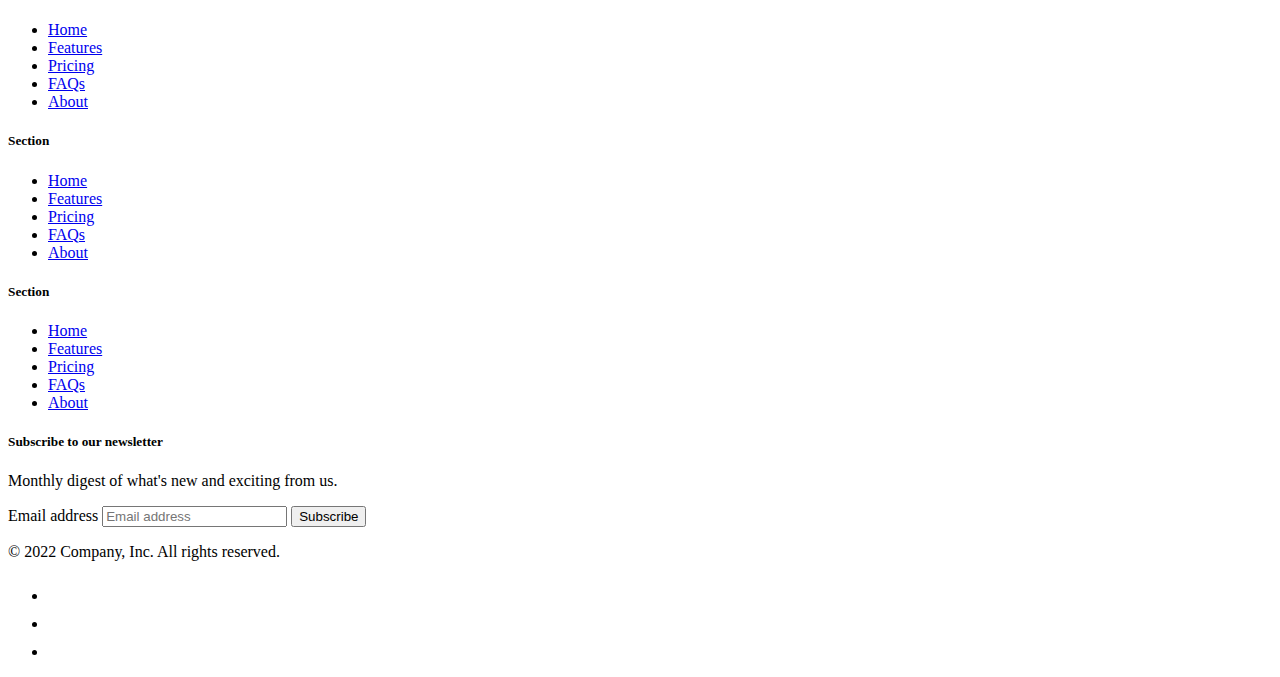
<file: preus.html>
<!DOCTYPE html>
<html lang="en">

<head>
  <meta charset="UTF-8">
  <meta name="viewport" content="width=device-width, initial-scale=1.0">
  <title>Document</title>

  <link href="https://cdn.jsdelivr.net/npm/bootstrap@5.0.2/dist/css/bootstrap.min.css" rel="stylesheet"
    integrity="sha384-EVSTQN3/azprG1Anm3QDgpJLIm9Nao0Yz1ztcQTwFspd3yD65VohhpuuCOmLASjC" crossorigin="anonymous">
  <script src="https://cdn.jsdelivr.net/npm/bootstrap@5.0.2/dist/js/bootstrap.bundle.min.js"
    integrity="sha384-MrcW6ZMFYlzcLA8Nl+NtUVF0sA7MsXsP1UyJoMp4YLEuNSfAP+JcXn/tWtIaxVXM"
    crossorigin="anonymous"></script>
  <script src="https://cdn.jsdelivr.net/npm/bootstrap@5.0.2/dist/js/bootstrap.bundle.min.js"
    integrity="sha384-MrcW6ZMFYlzcLA8Nl+NtUVF0sA7MsXsP1UyJoMp4YLEuNSfAP+JcXn/tWtIaxVXM"
    crossorigin="anonymous"></script>
    <link rel="stylesheet" href="https://cdn.jsdelivr.net/npm/bootstrap-icons@1.3.0/font/bootstrap-icons.css">




  <!-- FONTS -->
  <link rel="preconnect" href="https://fonts.googleapis.com">
  <link rel="preconnect" href="https://fonts.gstatic.com" crossorigin>
  <link href="https://fonts.googleapis.com/css2?family=Inter:wght@100..900&display=swap" rel="stylesheet">


  <link rel="stylesheet" href="custom.css">
</head>

<body>
  <nav class="navbar navbar-expand-lg bg-light">
    <div class="container-fluid">
      <a class="navbar-brand" href="#">
        <span class="logo-small">PIP<b>O</b></span>
      </a>
      <button class="navbar-toggler" type="button" data-bs-toggle="collapse" data-bs-target="#navbarSupportedContent"
        aria-controls="navbarSupportedContent" aria-expanded="false" aria-label="Toggle navigation">
        <span class="navbar-toggler-icon"></span>
      </button>
      <div class="collapse navbar-collapse" id="navbarSupportedContent">
        <ul class="navbar-nav me-auto mb-2 mb-lg-0">
          <li class="nav-item">
            <a class="nav-link" aria-current="page" href="./">Home</a>
          </li>
          <li class="nav-item">
            <a class="nav-link" href="camisetes.html">Camisetes</a>
          </li>
          <li class="nav-item">
            <a class="nav-link" href="contacte.html">Contacte</a>
          </li>
          <li class="nav-item">
            <a class="nav-link active" href="preus.html">Preus</a>
          </li>
        </ul>
        <form class="d-flex" role="search">
          <input class="form-control me-2" type="search" placeholder="Search" aria-label="Search">
          <button class="btn btn-outline-success" type="submit">Search</button>
        </form>
      </div>
    </div>
  </nav>

  <main class="maxWidth">

    <div>
      <h1>Ready to Choose Plan for Your Business?</h1>
      <p>Choose the package that best suit you</p>
    </div>

    <div class="container">
      <div class="row">

        <article class="price__card col-12 col-sm-6 col-md-3">
          <div>
            <span class="display-4">Free</span>
            <p class="d-inline">
              <span class="display-1">$0</span>
              /month
            </p>
            <hr>
            <p>Up to 10 Sites with CMS & HostingUp to 10 Sites with CMS & Hosting</p>
            <button type="button" class="btn btn-primary">Comprar</button>
  
            <ul class="list-group">
              <li class="list-group-item">
                <i class="bi bi-bullseye"></i>
                15 Admin account
              </li>
              <li class="list-group-item">
                <i class="bi bi-bullseye"></i>
                30-day chat history
              </li>
              
              <li class="list-group-item">
                <i class="bi bi-bullseye"></i>
                Email reminders
              </li>
            </ul>
          </div>

        </article>


        <article class="price__card col-12 col-sm-6 col-md-3">
          <div>
            <span class="display-4">Lite</span>
            <p class="d-inline">
              <span class="display-1">$65</span>
              /month
            </p>
            <hr>
            <p>Up to 10 Sites with CMS & HostingUp to 10 Sites with CMS & Hosting</p>
            <button type="button" class="btn btn-primary">Comprar</button>
  
            <ul class="list-group">
              <li class="list-group-item">
                <i class="bi bi-bullseye"></i>
                30 Admin account
              </li>
              <li class="list-group-item">
                <i class="bi bi-bullseye"></i>
                Unlimited chat history
              </li>
              
              <li class="list-group-item">
                <i class="bi bi-bullseye"></i>
                Email & SMS reminders
              </li>

              <li class="list-group-item">
                <i class="bi bi-bullseye"></i>
                Email & chat support
              </li>
            </ul>
          </div>

        </article>


        <article class="price__card col-12 col-sm-6 col-md-3">
          <div class="bg-light-green">
            <span class="display-4">Team</span>
            <p class="d-inline">
              <span class="display-1">$120</span>
              /month
            </p>
            <hr>
            <p>Up to 10 Sites with CMS & HostingUp to 10 Sites with CMS & Hosting</p>
            <button type="button" class="btn btn-primary">Comprar</button>
  
            <ul class="list-group">
              <li class="list-group-item bg-light-green">
                <i class="bi bi-bullseye"></i>
                Unlimited Admin account
              </li>
              <li class="list-group-item bg-light-green">
                <i class="bi bi-bullseye"></i>
                Unlimited chat history
              </li>
              
              <li class="list-group-item bg-light-green">
                <i class="bi bi-bullseye"></i>
                Email & SMS reminders
              </li>

                            
              <li class="list-group-item bg-light-green">
                <i class="bi bi-bullseye"></i>
                Email & chat support
              </li>

                            
              <li class="list-group-item bg-light-green">
                <i class="bi bi-bullseye"></i>
                Template Library
              </li>
            </ul>
          </div>

        </article>


        <article class="price__card col-12 col-sm-6 col-md-3">
          <div>
            <span class="display-4">Pro</span>
            <p class="d-inline">
              <span class="display-1">$350</span>
              /month
            </p>
            <hr>
            <p>Up to 10 Sites with CMS & HostingUp to 10 Sites with CMS & Hosting</p>
            <button type="button" class="btn btn-primary">Comprar</button>
  
            <ul class="list-group">
              <li class="list-group-item">
                <i class="bi bi-bullseye"></i>
                Unlimited Admin account
              </li>
              <li class="list-group-item">
                <i class="bi bi-bullseye"></i>
                Unlimited chat history
              </li>
              
              <li class="list-group-item">
                <i class="bi bi-bullseye"></i>
                Email & SMS reminders
              </li>

                            
              <li class="list-group-item">
                <i class="bi bi-bullseye"></i>
                Email & chat support
              </li>

                            
              <li class="list-group-item">
                <i class="bi bi-bullseye"></i>
                Template Library
              </li>
                                          
              <li class="list-group-item">
                <i class="bi bi-bullseye"></i>
                Professional Reporting
              </li>
            </ul>
          </div>

        </article>


        

      </div>

    </div>
    
  </main>

  <footer class="py-5">
    <div class="row">
      <div class="col-6 col-md-2 mb-3">
        <h5>Section</h5>
        <ul class="nav flex-column">
          <li class="nav-item mb-2"><a href="#" class="nav-link p-0 text-muted">Home</a></li>
          <li class="nav-item mb-2"><a href="#" class="nav-link p-0 text-muted">Features</a></li>
          <li class="nav-item mb-2"><a href="#" class="nav-link p-0 text-muted">Pricing</a></li>
          <li class="nav-item mb-2"><a href="#" class="nav-link p-0 text-muted">FAQs</a></li>
          <li class="nav-item mb-2"><a href="#" class="nav-link p-0 text-muted">About</a></li>
        </ul>
      </div>

      <div class="col-6 col-md-2 mb-3">
        <h5>Section</h5>
        <ul class="nav flex-column">
          <li class="nav-item mb-2"><a href="#" class="nav-link p-0 text-muted">Home</a></li>
          <li class="nav-item mb-2"><a href="#" class="nav-link p-0 text-muted">Features</a></li>
          <li class="nav-item mb-2"><a href="#" class="nav-link p-0 text-muted">Pricing</a></li>
          <li class="nav-item mb-2"><a href="#" class="nav-link p-0 text-muted">FAQs</a></li>
          <li class="nav-item mb-2"><a href="#" class="nav-link p-0 text-muted">About</a></li>
        </ul>
      </div>

      <div class="col-6 col-md-2 mb-3">
        <h5>Section</h5>
        <ul class="nav flex-column">
          <li class="nav-item mb-2"><a href="#" class="nav-link p-0 text-muted">Home</a></li>
          <li class="nav-item mb-2"><a href="#" class="nav-link p-0 text-muted">Features</a></li>
          <li class="nav-item mb-2"><a href="#" class="nav-link p-0 text-muted">Pricing</a></li>
          <li class="nav-item mb-2"><a href="#" class="nav-link p-0 text-muted">FAQs</a></li>
          <li class="nav-item mb-2"><a href="#" class="nav-link p-0 text-muted">About</a></li>
        </ul>
      </div>

      <div class="col-md-5 offset-md-1 mb-3">
        <form>
          <h5>Subscribe to our newsletter</h5>
          <p>Monthly digest of what's new and exciting from us.</p>
          <div class="d-flex flex-column flex-sm-row w-100 gap-2">
            <label for="newsletter1" class="visually-hidden">Email address</label>
            <input id="newsletter1" type="text" class="form-control" placeholder="Email address">
            <button class="btn btn-primary" type="button">Subscribe</button>
          </div>
        </form>
      </div>
    </div>

    <div class="d-flex flex-column flex-sm-row justify-content-between py-4 my-4 border-top">
      <p>© 2022 Company, Inc. All rights reserved.</p>
      <ul class="list-unstyled d-flex">
        <li class="ms-3"><a class="link-dark" href="#"><svg class="bi" width="24" height="24">
              <use xlink:href="#twitter"></use>
            </svg></a></li>
        <li class="ms-3"><a class="link-dark" href="#"><svg class="bi" width="24" height="24">
              <use xlink:href="#instagram"></use>
            </svg></a></li>
        <li class="ms-3"><a class="link-dark" href="#"><svg class="bi" width="24" height="24">
              <use xlink:href="#facebook"></use>
            </svg></a></li>
      </ul>
    </div>
  </footer>

</body>

</html>
</file>
<file: custom.css>
/* -------------- COLORS --------------- */

:root {
  --pink: #EAD6FF;
  --red: #EB1000;
  --blue-sky: #54C4FE;
  --orange: #FF9C09;
  --purple: #9B00C1;
  --purple-dark: #5B00C6;
  --fucsia: #EB00A9;
  --pink-pastel: #E33A77;
  --light-green: #F0FFCF;

}

.bg-pink{
  background-color: var(--pink);
}
.bg-red{
  background-color: var(--red);
}
.bg-blue-sky{
  background-color: var(--blue-sky);
}
.bg-orange{
  background-color: var(--orange);
}
.bg-purple{
  background-color: var(--purple);
}
.bg-purple-dark{
  background-color: var(--purple-dark);
}
.bg-fucsia{
  background-color: var(--fucsia);
}
.bg-pink-pastel{
  background-color: var(--pink-pastel);
}

.bg-gradient-purple{
  background: linear-gradient(112.51deg, var(--red) 0%, var(--purple) 50%, var(--purple-dark) 100%);
}
.bg-gradient-pink{
  background: linear-gradient(180deg, var(--orange) 0%, var(--pink-pastel) 100%);
}

.bg-light-green{
  background-color: var(--light-green);
}


/* ----------------- GLOVAL ---------------- */
.logo-small,
.logo{
  font-family: "Inter", sans-serif;
  font-weight: 900;
  color: black;
  font-size: 128px;
}

.logo-small{
  font-size: 28px;
}

.logo-small b,
.logo b{
  color: #FFE500;
}

.maxWidth{
  max-width: 1000px;
  padding-left: 1rem;
  padding-right: 1rem;
  margin: 0 auto;
}



/* ---------------- PAGES ------------ */
.home__hero__section{
  max-height: 700px;
}
.home__hero__img {
  width: 100%;
  height: 100%;
}
.home__articles__article{
  height:300px;
  padding: 1rem;
}

.home__articles__content{
  border-radius: 10px;
  height: 100%;
}


.price__card{
  padding: 1rem;
  display: flex;
  flex-direction: column;
  gap: 1rem;
}

.price__card >div{
  border: 1px solid black;
  padding: 1rem;
  height: 100%;
}
</file>
